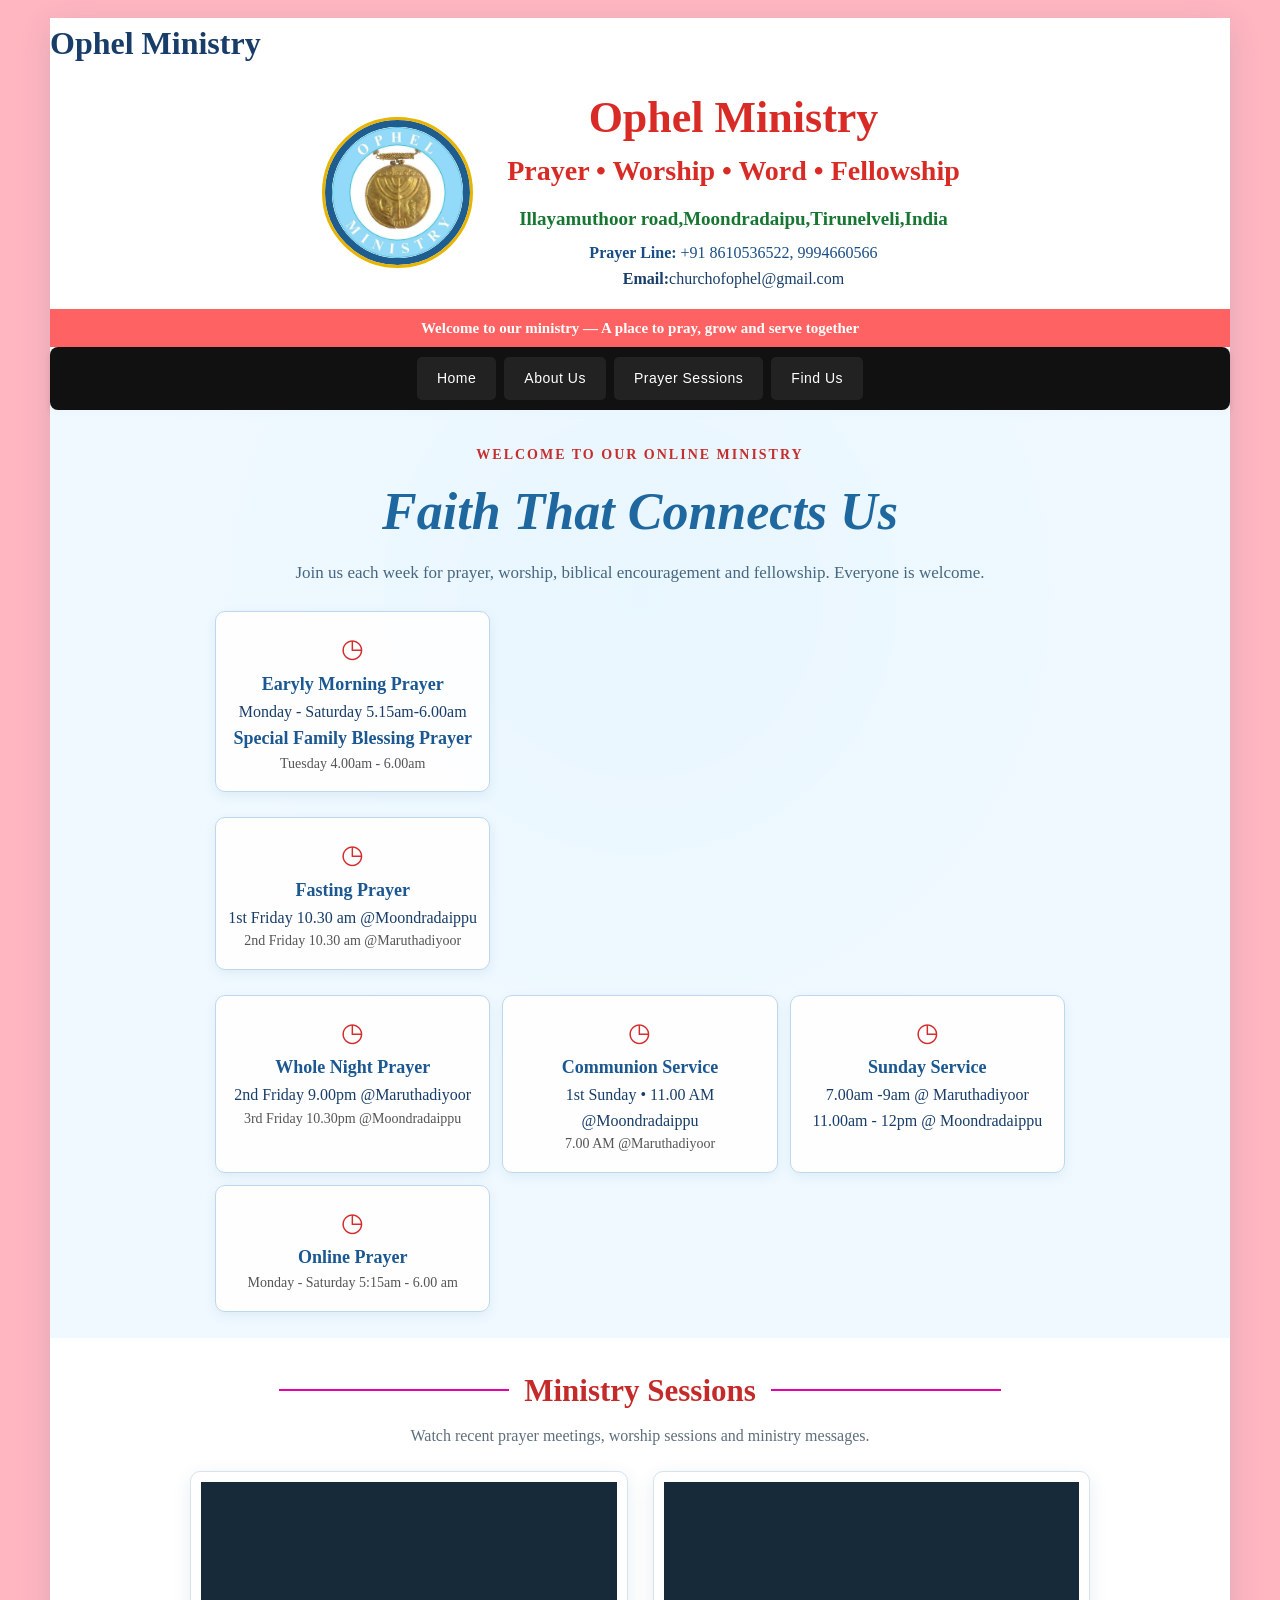
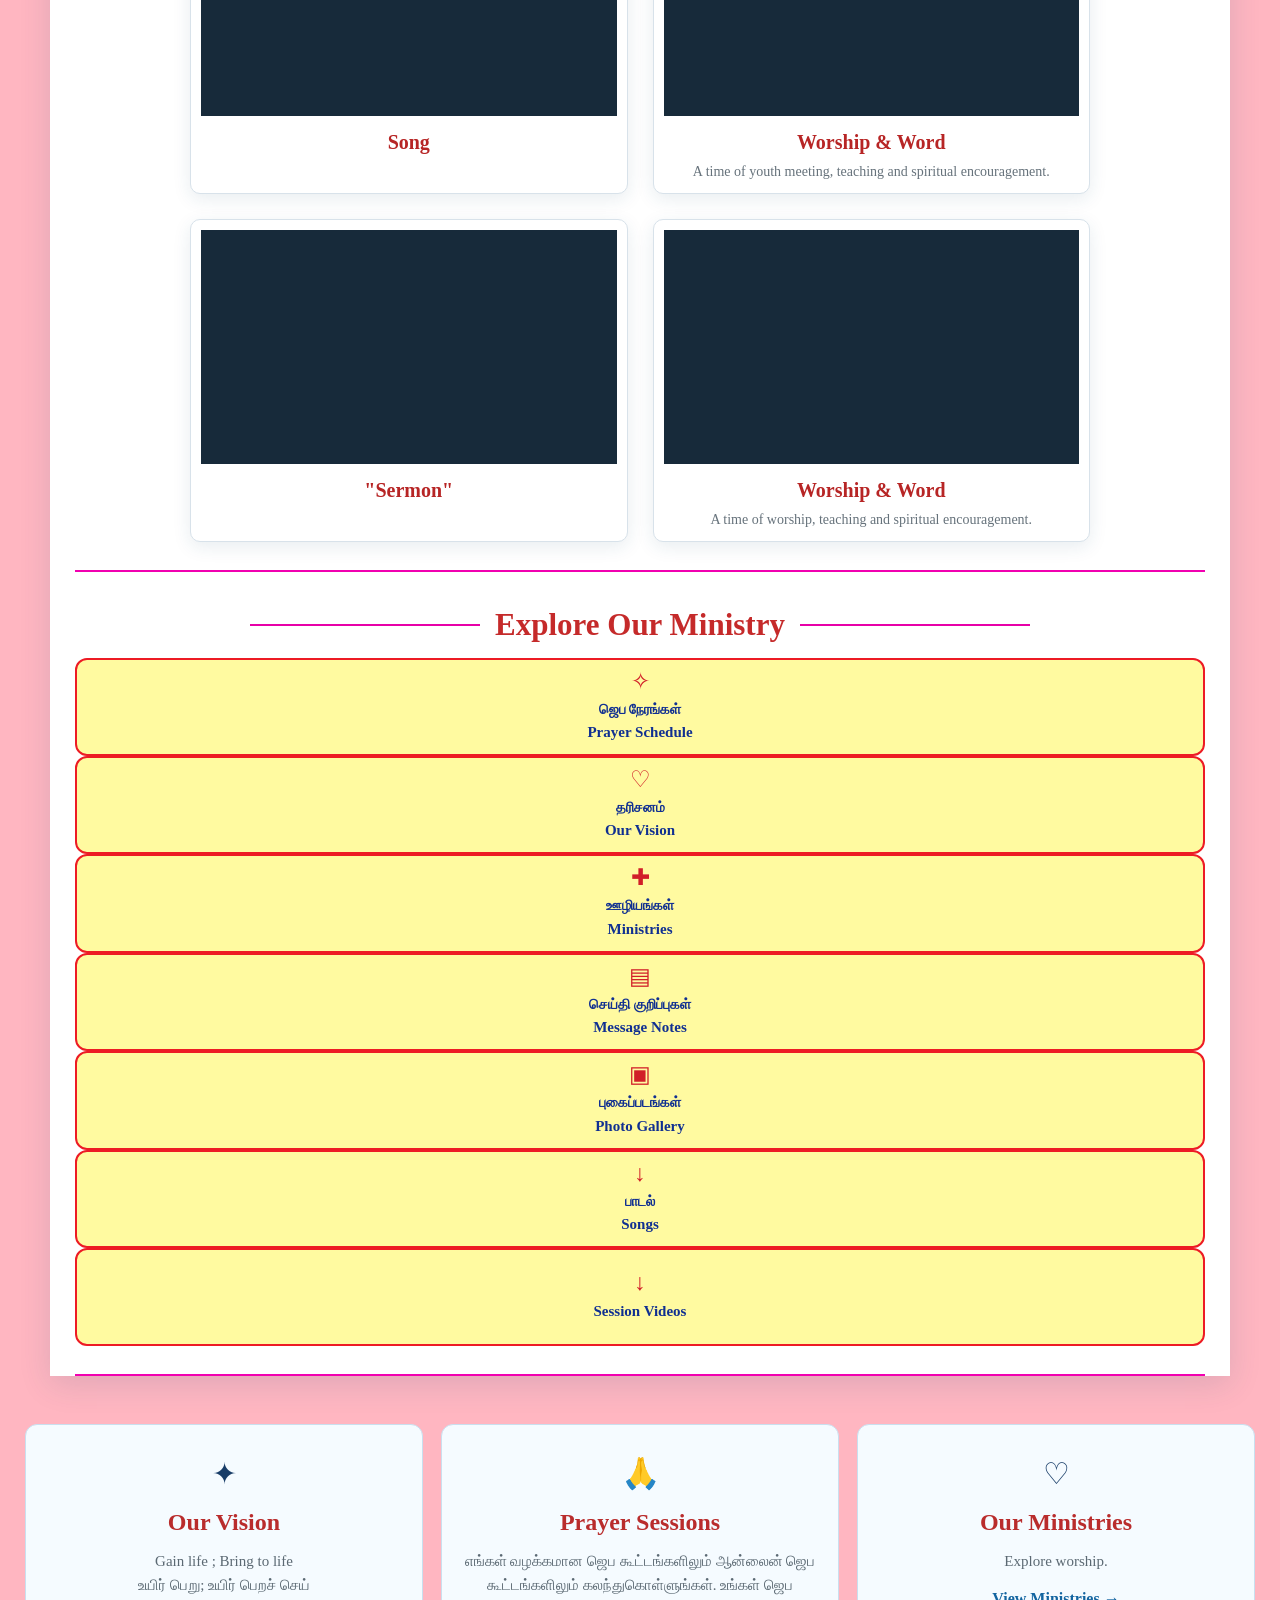
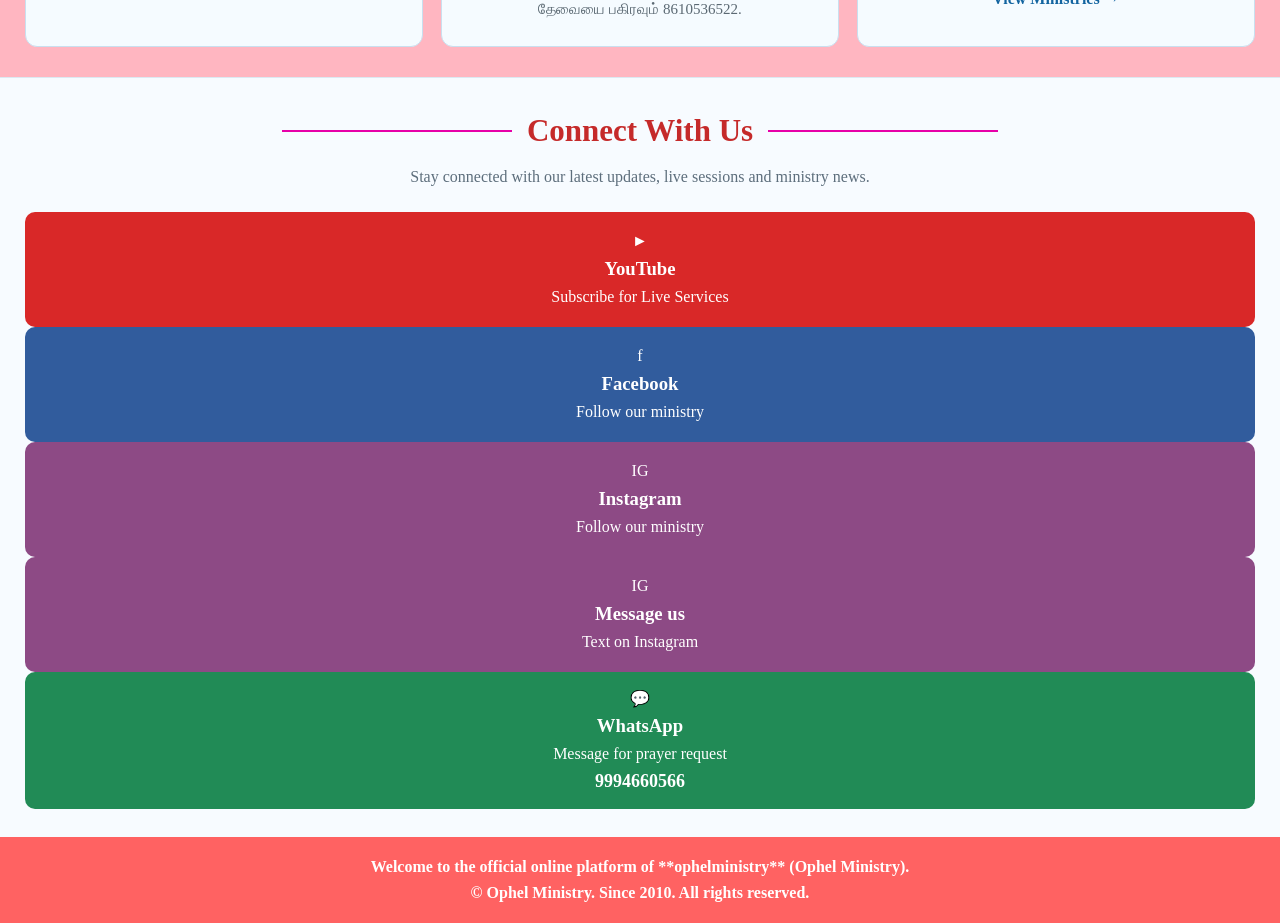
<file: index.html>
<!DOCTYPE html>
<html lang="en">
<!--  <head>
    <meta charset="UTF-8">
    <meta name="viewport" content="width=device-width, initial-scale=1.0">
    
    <!-- 1. The Search Title: Put your exact keywords here -->
    <title>Ophel Ministry </title>
    <title>Ophel Ministry | Prayer, Worship </title>
<meta name="description" content="Ophel Ministry is a Christian ministry in Tamil Nadu, India, offering weekly prayer gatherings, worship sessions, youth meetings and spiritual encouragement messages.">

<!-- Profile icon (favicon) -->

<link rel="icon" type="image/jpeg" href="logo.jpg">

<!-- When your link is shared on WhatsApp, Facebook, etc. -->
<meta property="og:title" content="Ophel Ministry">
<meta property="og:description" content="Weekly prayer, worship, youth meetings and encouragement messages.">
<meta property="og:image" content="https://ophel-ministry.com/logo.jpg">
<meta property="og:url" content="https://ophel-ministry.com">
<meta property="og:type" content="website">

<!-- Helps Google know exactly who you are -->
<script type="application/ld+json">
{
  "@context": "https://schema.org",
  "@type": "Organization",
  "name": "Ophel Ministry",
  "url": "https://ophel-ministry.com",
  "logo": "https://ophel-ministry.com/favicon-192.png",
  "sameAs": [
    "https://www.facebook.com/share/19MY8LEw22/",
    "https://www.instagram.com/YOUR_INSTAGRAM_USERNAME/"
  ]
}
</script>
    <!-- 2. The Description: Write out your keywords naturally for Google to read -->
  <!--  <meta name="description" content="Welcome to Ophel Ministry (ophelministry). Join our live prayer sessions, worship, and fellowship online or at Moondradaippu and Maruthadiyoor.">
    
    <!-- 3. The Target Keywords: Include all common search variations -->
   <!-- <meta name="keywords" content="ophelministry, ophel ministry, ophel-ministry, ophel church, moondradaippu prayer, maruthadiyoor church">
    
    <!-- Keep your original Google verification tag right here -->
    <!--<meta name="google-site-verification" content="kRrOA31pUxFtUrR9cibhkzBXQK8uBaLMUB5Ua1nHGP4" />

  <link rel="stylesheet" href="style.css">
</head>-->
<head>
    <meta charset="UTF-8">
    <meta name="viewport" content="width=device-width, initial-scale=1.0">
    
    <!-- THE MOST IMPORTANT TAGS FOR NAME SEARCH -->
    <title>Ophel Ministry | Gain life; Bring to life</title>
    <meta name="description" content="Welcome to Ophel Ministry website. Join our weekly prayer gatherings, worship sessions, youth meetings, and spiritual encouragement messages.">
    <meta name="keywords" content="ophelministry, ophel ministry, ophel-ministry, prayer sessions, worship, ministry website">
     <meta name="google-site-verification" content="kRrOA31pUxFtUrR9cibhkzBXQK8uBaLMUB5Ua1nHGP4" />
    <link rel="stylesheet" href="style.css">
</head>

<body>
  <div class="site">
<h1>Ophel Ministry</h1>

    <!-- HEADER -->
    <header class="header">
      <div class="brand-area">
     <div class="logo-wrap">
<a href="index.html">
    <img src="logo.jpg" alt="Ophel Ministry Logo" class="logo-img">
  </a>
</div>



        <div class="church-info">
          <h1>Ophel Ministry</h1>
          <h2>Prayer • Worship • Word • Fellowship</h2>
          <p class="address">Illayamuthoor road,Moondradaipu,Tirunelveli,India</p>
          <p class="contact">
            <strong>Prayer Line:</strong> +91 8610536522, 9994660566
            <p><strong>Email:</strong>churchofophel@gmail.com
          </p>
        </div>
      </div>

      <div class="welcome-bar">
        Welcome to our ministry — A place to pray, grow and serve together
      </div>
    </header>

    <!-- HERO -->
    <main>
      <nav style="display: flex; justify-content: center; align-items: center; background-color: #111; padding: 10px 0; border-radius: 8px; font-family: 'Segoe UI', Arial, sans-serif; box-shadow: 0 4px 6px rgba(0,0,0,0.1); flex-wrap: wrap; gap: 8px;">
    <a href="index.html" style="color: #fff; text-decoration: none; padding: 10px 20px; font-weight: 6px; border-radius: 5px; background-color: #222; transition: background 0.3s; font-size: 14px; letter-spacing: 0.5px;">Home</a>
    <a href="About.html" style="color: #fff; text-decoration: none; padding: 10px 20px; font-weight: 6px; border-radius: 5px; background-color: #222; transition: background 0.3s; font-size: 14px; letter-spacing: 0.5px;">About Us</a>
    <a href="prayer.html" style="color: #fff; text-decoration: none; padding: 10px 20px; font-weight: 6px; border-radius: 5px; background-color: #222; transition: background 0.3s; font-size: 14px; letter-spacing: 0.5px;">Prayer Sessions</a>
    <a href="Findus.html" style="color: #fff; text-decoration: none; padding: 10px 20px; font-weight: 6px; border-radius: 5px; background-color: #222; transition: background 0.3s; font-size: 14px; letter-spacing: 0.5px;">Find Us </a>
    
    
</nav>

      <section class="hero">
        <div class="hero-content">
          <p class="eyebrow">WELCOME TO OUR ONLINE MINISTRY</p>
          <h2>Faith That Connects Us</h2>
          <p>
            Join us each week for prayer, worship, biblical encouragement
            and fellowship. Everyone is welcome.
          </p>

          <div class="service-times" id="times">
            <div class="service-card">
              <span class="service-icon">◷</span>
              <strong>Earyly Morning Prayer</strong>
              <span>Monday - Saturday 5.15am-6.00am</span>
              <strong>Special Family Blessing Prayer</strong>
              <span>Tuesday 4.00am - 6.00am</span></div></div>
              <div class="service-times">
            <div class="service-card">
              <span class="service-icon">◷</span>
           <strong>Fasting Prayer</strong>
              <span>1st Friday 10.30 am @Moondradaippu</span>
              <span>2nd Friday 10.30 am @Maruthadiyoor</span></div></div>
            <div class="service-times">
            <div class="service-card">
              <span class="service-icon">◷</span>  
              <strong>Whole Night Prayer</strong><span>2nd Friday 9.00pm @Maruthadiyoor</span>
                <span>3rd Friday 10.30pm @Moondradaippu</span>
            </div>
            <div class="service-card">
              <span class="service-icon">◷</span>
              <strong>Communion Service </strong>
               <span>1st Sunday • 11.00  AM @Moondradaippu</span>
              <span> 7.00 AM @Maruthadiyoor</span>
            </div>
            <div class="service-card">
              <span class="service-icon">◷</span>
            <strong>Sunday Service </strong>
            <span>7.00am -9am @ Maruthadiyoor</span>
              <span>11.00am - 12pm @ Moondradaippu</span>
            <span class="service-icon"></span></div>

            <div class="service-card">
              <span class="service-icon">◷</span>
              <strong>Online Prayer</strong>
              <span>Monday - Saturday 5:15am - 6.00 am</span>
            </div>
          </div>
        </div>
      </section>

   <!--   
      <section class="feature-banner">
        <!-- Replace this box with your ministry banner/image -->
       <!-- <div class="banner-placeholder">
          <span>MINISTRY BANNER</span>
          <small>Licensed</small>
        </div>
      </section> 
    -->

   
<!-- VIDEO SECTION -->
<section class="section-block">
  <div class="section-heading">
    <span></span>
    <h2>Ministry Sessions</h2>
    <span></span>
  </div>

  <p class="section-intro">
    Watch recent prayer meetings, worship sessions and ministry messages.
  </p>

  <div class="video-grid">
        <article class="video-card">
      <div class="video-frame">
        <iframe width="560" height="315" src="https://www.youtube.com/embed/I3Rig-E8Qxo?si=de5Vy7xNCj0a4Quz" 
          title="YouTube video player" frameborder="0" allow="accelerometer; autoplay; clipboard-write; encrypted-media; gyroscope; picture-in-picture; web-share" 
          referrerpolicy="strict-origin-when-cross-origin"
          allowfullscreen>
    
          </iframe>
      </div>

     <h3>Song </h3>
        </article>
    <!-- VIDEO 1 (Placeholder) -->
  <!--  <article class="video-card">
      <div class="video-frame">
        <iframe
          src="https://www.youtube.com/embed/YOUR_VIDEO_ID_1"
          title="Latest Ministry Session"
          loading="lazy"
          allowfullscreen>
        </iframe>
      </div>
      <h3>Weekly Prayer Gathering</h3>
      <p>Watch the latest prayer and encouragement session.</p>
    </article>-->

    <!-- VIDEO 2 (YOUR SPECIFIC YOUTUBE VIDEO) -->
    <article class="video-card">
      <div class="video-frame">
        <iframe 
          src="https://www.youtube.com/embed/grsZUTeeQ48?si=Jx1pDRAHjArPvoT3"
          title="YouTube video player" 
          allow="accelerometer; autoplay; clipboard-write; encrypted-media; gyroscope; picture-in-picture; web-share" 
          referrerpolicy="strict-origin-when-cross-origin" 
          loading="lazy"
          allowfullscreen>
        </iframe>
      </div>
      <h3>Worship &amp; Word</h3>
      <p>A time of youth meeting, teaching and spiritual encouragement.</p>
    </article>
    <article class="video-card">
      <div class="video-frame">
        <iframe width="560" height="315" src="https://www.youtube.com/embed/RNi7v7Rjk0A?si=PXgkWeDAUR2raLsn" 
          title="YouTube video player" frameborder="0" allow="accelerometer; autoplay; clipboard-write; encrypted-media; gyroscope; picture-in-picture; web-share" 
          referrerpolicy="strict-origin-when-cross-origin" 
          allowfullscreen>
          
      </iframe>
      </div>
      <h3>"Sermon"</h3>
    </article>

    <!-- VIDEO 3 (Placeholder) -->
    <article class="video-card">
      <div class="video-frame">
        <iframe
          src="https://www.youtube.com/embed/YOUR_VIDEO_ID_2"
          title="Worship and Word Session"
          loading="lazy"
          allowfullscreen>
        </iframe>
      </div>
      <h3>Worship &amp; Word</h3>
      <p>A time of worship, teaching and spiritual encouragement.</p>
    </article>

  </div> <!-- End of video-grid -->
</section>


      <!-- QUICK LINKS -->
      <section class="quick-links-section">
        <div class="section-heading">
          <span></span>
          <h2>Explore Our Ministry</h2>
          <span></span>
        </div>

       <!-- <div class="quick-links">
          <a href="#messages" class="quick-link">
            <span class="link-icon">✦</span>
            <span class="tamil">வாராந்திர செய்திகள்</span>
            <strong>Weekly Messages</strong>
          </a>-->

          <a href="#times" class="quick-link">
            <span class="link-icon">✧</span>
            <span class="tamil">ஜெப நேரங்கள்</span>
            <strong>Prayer Schedule</strong>
          </a>

          <a href="#vision" class="quick-link">
            <span class="link-icon">♡</span>
            <span class="tamil">தரிசனம்</span>
            <strong>Our Vision</strong>
          </a>

          <a href="#ministries" class="quick-link">
            <span class="link-icon">✚</span>
            <span class="tamil">ஊழியங்கள்</span>
            <strong>Ministries</strong>
          </a>

          <!--<a href="#testimonies" class="quick-link">
            <span class="link-icon">★</span>
            <span class="tamil">சாட்சிகள்</span>
            <strong>Testimonies</strong>
          </a>-->

          <a href="notes.html" class="quick-link">
            <span class="link-icon">▤</span>
            <span class="tamil">செய்தி குறிப்புகள்</span>
            <strong>Message Notes</strong>
          </a>

          <!--<a href="#outreach" class="quick-link">
            <span class="link-icon">◉</span>
            <span class="tamil">வெளிச்சேவை</span>
            <strong>Outreach</strong>
          </a>-->

          <a href="#gallery" class="quick-link">
            <span class="link-icon">▣</span>
            <span class="tamil">புகைப்படங்கள்</span>
            <strong>Photo Gallery</strong>
          </a>

          <a href="songs.html" class="quick-link">
            <span class="link-icon">↓</span>
            <span class="tamil">பாடல்</span>
            <strong>Songs </strong>
          </a>

          <a href="videos.html" class="quick-link">
            <span class="link-icon">↓</span>
            <span class="tamil"></span>
            <strong>Session Videos</strong>
          </a>
        </div>
      </section>

      <!-- INFORMATION CARDS -->
      <section class="info-grid">

        <article id="vision" class="info-card">
          <div class="info-icon">✦</div>
          <h2>Our Vision</h2>
          <p>
            Gain life ;
Bring to life
          </p>
          <p>உயிர் பெறு; உயிர் பெறச் செய் </p>
          <!--<a href="#contact">Learn More →</a>-->
        </article>

        <article id="prayer" class="info-card">
          <div class="info-icon">🙏</div>
          <h2>Prayer Sessions</h2>
          <p>
            எங்கள் வழக்கமான ஜெப கூட்டங்களிலும் ஆன்லைன் ஜெப கூட்டங்களிலும் கலந்துகொள்ளுங்கள். உங்கள் ஜெப தேவையை பகிரவும் 8610536522.
          </p>
         <!-- <a href="#contact">Send Prayer Request →</a>-->
        </article>

        <article id="ministries" class="info-card">
          <div class="info-icon">♡</div>
          <h2>Our Ministries</h2>
          <p>
            Explore worship.
          </p>
          <a href="#contact">View Ministries →</a>
        </article>

      </section>

      <!-- SOCIAL MEDIA -->
      <section class="social-section" id="contact">
        <div class="section-heading">
          <span></span>
          <h2>Connect With Us</h2>
          <span></span>
        </div>

        <p class="section-intro">
          Stay connected with our latest updates, live sessions and ministry news.
        </p>

       


  
        <!-- Gmail Button Block -->
<!--<div class="social-links">
 <!--  <tr>
  <td align="center" bgcolor="#EA4335" style="border-radius: 8px; padding: 12px 15px;">
    CHANGE YOUR EMAIL HERE inside the href="mailto:..." -->
   <!-- <a href="ophelministry@://gmail.com" target="_blank" rel="noopener"  class="social gmail" >
     <span></span>
      <strong>Gmail</strong>
      <small>Connect with our id: ophelminsitry@gmail.com</small> 
      -->
          <!-- Email Envelope Symbol -->
          
       <!--  <div style="display: flex; flex-direction: row; justify-content: center; align-items: center; gap: 20px; flex-wrap: wrap; margin: 20px auto; max-width: 10000px;">
     <div class="social-links">
     <a href="http://www.youtube.com/@ophelchurch5186/" target="_blank" rel="noopener" class="social youtube">
    <span>▶</span>
    <strong>YouTube</strong>
    <small>Subscribe for Live Services</small>
  </a>
</div>
            <div class="social-links">
          <a href="https://www.facebook.com/share/19MY8LEw22/" target="_blank" rel="noopener" class="social facebook">
            <span>f</span>
            <strong>Facebook</strong>
            <small>Follow our ministry</small>
          </a>
  </div>
            
  <div class="social-links">
          <a href="https://www.instagram.com/" target="_blank" rel="noopener" class="social instagram">
            <span>◎</span>
            <strong>Instagram</strong>
            <small>See our updates</small>
          </a>
  </div>
           <div class="socila-links">
           <a href="mailto:ophelministry@gmail.com" style="display: inline-flex; align-items: center; gap: 8px; background-color: #D14836; color: white; padding: 12px 25px; border-radius: 5px; text-decoration: none; font-weight: bold;">
    <i class="fa-solid fa-envelope"></i> Mail
</a>
           </div>

           <div class="social-links">
          <a href="https://wa.me/9994660566" target="_blank" rel="noopener" class="social whatsapp">
            <span>◉</span>
            <strong>WhatsApp</strong>
            <small>Message for prayer request with 9994660566</small>
          </a>
        </div>-->
           <!-- SOCIAL MEDIA SECTION -->
<section class="social-links-section">
  <div class="social-grid-container">

    <!-- YOUTUBE -->
    <a href="http://www.youtube.com/@ophelchurch5186/" target="_blank" rel="noopener" class="social youtube"> 
      <div class="social-icon">&#9658;</div> <!-- Or replace with an SVG / FontAwesome icon -->
      <h3>YouTube</h3>
      <p>Subscribe for Live Services</p>
    </a>

    <!-- FACEBOOK -->
    <a href="https://www.facebook.com/share/19MY8LEw22/" target="_blank"  rel="noopener" class="social facebook">
      <div class="social-icon">f</div>
      <h3>Facebook</h3>
      <p>Follow our ministry</p>
    </a>

<!--  <!-- EMAIL -->
<!--<a href="mailto:ophelministry@gmail.com?subject=Hello%20Ophel%20Ministry&body=Hello%2C%20I%20would%20like%20to%20connect%20with%20you."
   class="social email">
  <div class="social-icon">✉</div>
  <h3>Email</h3>
  <p>Send us a message</p>-->


<!-- INSTAGRAM PROFILE -->
<a href="https://www.instagram.com/ophel_church/"
   target="_blank" rel="noopener"
   class="social instagram">
  <div class="social-icon">IG</div>
  <h3>Instagram</h3>
  <p>Follow our ministry</p>
</a>

<!-- INSTAGRAM DIRECT MESSAGE -->
<a href="https://ig.me/m/ophel_church"
   target="_blank" rel="noopener"
   class="social instagram">
  <div class="social-icon">IG</div>
  <h3>Message us</h3>
  <p>Text on Instagram</p>
</a>

    <!-- WHATSAPP -->
    <a href="https://wa.me/9994660566" target="_blank" rel="noopener" class="social whatsapp">
      <div class="social-icon">&#128172;</div>
      <h3>WhatsApp</h3>
      <p>Message for prayer request<br><strong>9994660566</strong></p>
    </a>

  </div>
</section>

    <!-- Paste your Facebook button code here -->
    <!-- Paste your Instagram button code here -->
    <!-- Paste your WhatsApp button code here -->
</div>

   
    </a>
 

      </section>
      
        

    </main>
<footer class="footer">
    <p>Welcome to the official online platform of **ophelministry** (Ophel Ministry).</p>
    <p>&copy; Ophel Ministry. Since 2010. All rights reserved.</p>
</footer>

  </div>
</body>
</html>
</file>
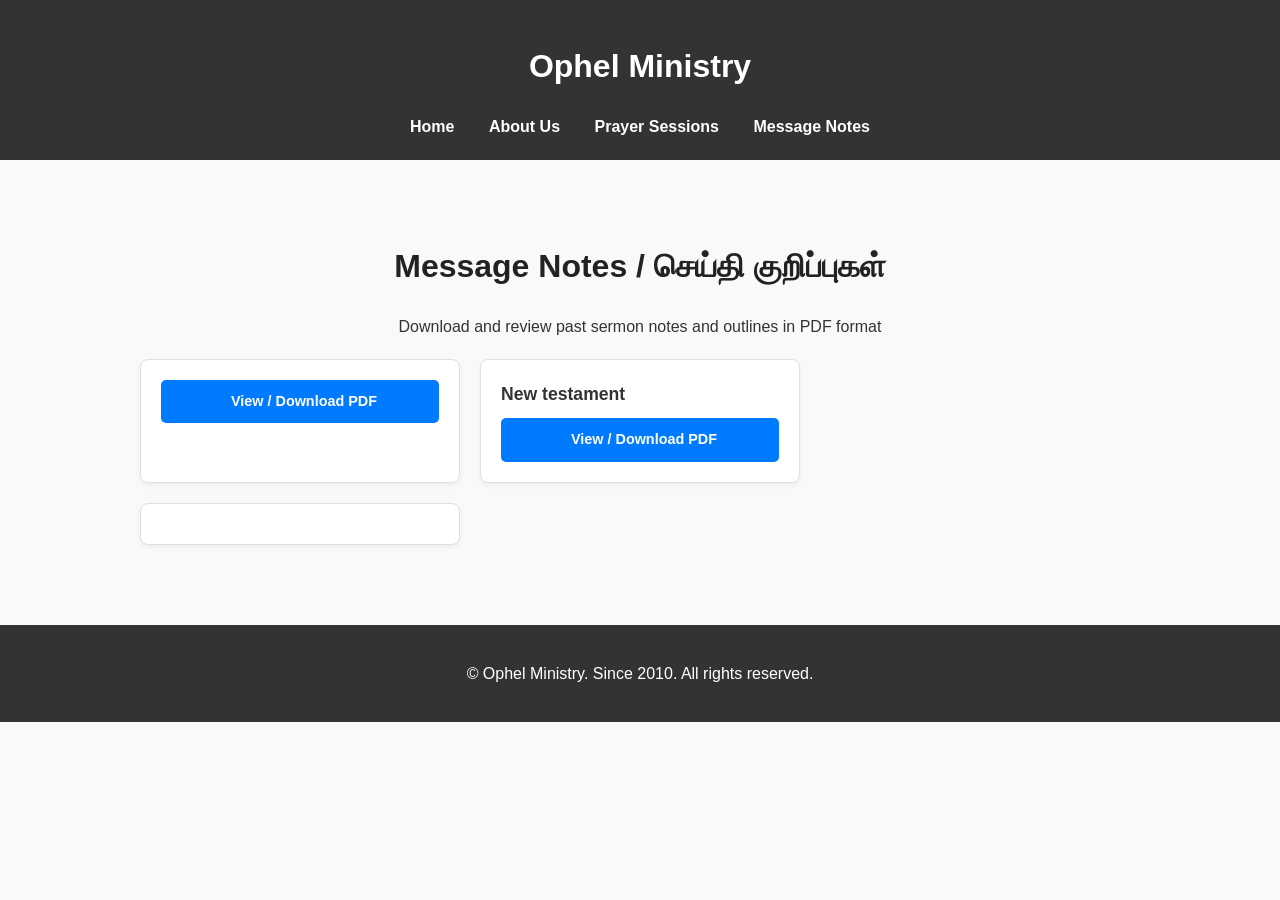
<file: notes.html>
<!DOCTYPE html>
<html lang="en">
<head>
    <meta charset="UTF-8">
    <meta name="viewport" content="width=device-width, initial-scale=1.0">
    <title>Message Notes - Ophel Ministry</title>
    <style>
        body { font-family: 'Segoe UI', Arial, sans-serif; line-height: 1.6; margin: 0; padding: 0; color: #333; background: #f8f9fa; }
        header { background: #333; color: #fff; padding: 20px; text-align: center; }
        nav a { color: #fff; margin: 0 15px; text-decoration: none; font-weight: bold; }
        .container { max-width: 1000px; margin: 40px auto; padding: 20px; }
        h2 { color: #111; border-bottom: 2px solid #ddd; padding-bottom: 10px; margin-top: 40px; }
        .year-title { display: flex; align-items: center; gap: 10px; background: #222; color: #fff; padding: 10px 20px; border-radius: 6px; }
        .notes-grid { display: grid; grid-template-columns: repeat(auto-fill, minmax(280px, 1fr)); gap: 20px; margin-top: 20px; }
        .note-card { background: #fff; border: 1px solid #e0e0e0; padding: 20px; border-radius: 8px; box-shadow: 0 2px 5px rgba(0,0,0,0.05); display: flex; flex-direction: column; justify-content: space-between; }
        .note-date { font-size: 0.85em; color: #e67e22; font-weight: bold; margin-bottom: 5px; }
        .note-title { font-size: 1.1em; font-weight: bold; color: #333; margin: 0 0 10px 0; }
        .tamil-title { font-family: sans-serif; font-size: 0.95em; color: #666; font-style: italic; margin-bottom: 15px; }
        .download-btn { display: inline-flex; align-items: center; justify-content: center; gap: 8px; background: #007bff; color: white; padding: 10px; text-decoration: none; border-radius: 5px; font-weight: bold; font-size: 0.9em; text-align: center; transition: background 0.2s; }
        .download-btn:hover { background: #0056b3; }
        footer { text-align: center; padding: 20px; background: #333; color: #fff; margin-top: 60px; }
    </style>
    <!-- Load Font Awesome Icons for the PDF button -->
    <link rel="stylesheet" href="https://cloudflare.com">
</head>
<body>

    <header>
        <h1>Ophel Ministry</h1>
        <nav>
            <a href="index.html">Home</a>
            <a href="about.html">About Us</a>
            <a href="prayer.html">Prayer Sessions</a>
            <a href="notes.html">Message Notes</a>
        </nav>
    </header>

    <div class="container">
        <center>
            <h1 style="color:#222;">Message Notes  / செய்தி குறிப்புகள்</h1>
            <p>Download and review past sermon notes and outlines in PDF format</p>
        </center>

        <!-- ================= YEAR 2026 ================= -->
        <div class="notes-grid">
            
            <!-- Note Item 1 -->
            <div class="note-card">

                <!-- Replace 'pdfs/faith-2026.pdf' with your actual uploaded file path later -->
                <a href="notes1.pdf" target="_blank" class="download-btn">
                    <i class="fa-solid fa-file-pdf"></i> View / Download PDF
                </a>
            </div>

            <!-- Note Item 2 -->
            <div class="note-card">
                <div>
                    <div class="note-title">New testament</div>
                    
                </div>
                <a href="pdfs/prayer-power.pdf" target="_blank" class="download-btn">
                    <i class="fa-solid fa-file-pdf"></i> View / Download PDF
                </a>
            </div>

        </div>

        <!-- ================= YEAR 2025 ================= -->
       <!-- <h2 class="year-title"><i class="fa-solid fa-calendar-days"></i> Year 2025</h2>-->
        <div class="notes-grid">
            
          <!--  <!-- Note Item 3 -->
            <div class="note-card">
               <!-- <div>
                    <div class="note-date">December 25, 2025</div>
                    <div class="note-title">Christmas Divine Blessing</div>
                    <div class="tamil-title">கிறிஸ்துமஸ் தெய்வீக ஆசீர்வாதம்</div>
               --> </div>
                <!--<a href="pdfs/christmas-2025.pdf" target="_blank" class="download-btn">
                    <i class="fa-solid fa-file-pdf"></i> View / Download PDF
                </a>
            </div> -->

        </div>
        
    </div>

    <footer>
        <p>&copy; Ophel Ministry. Since 2010. All rights reserved.</p>
    </footer>

</body>
</html>
</file>
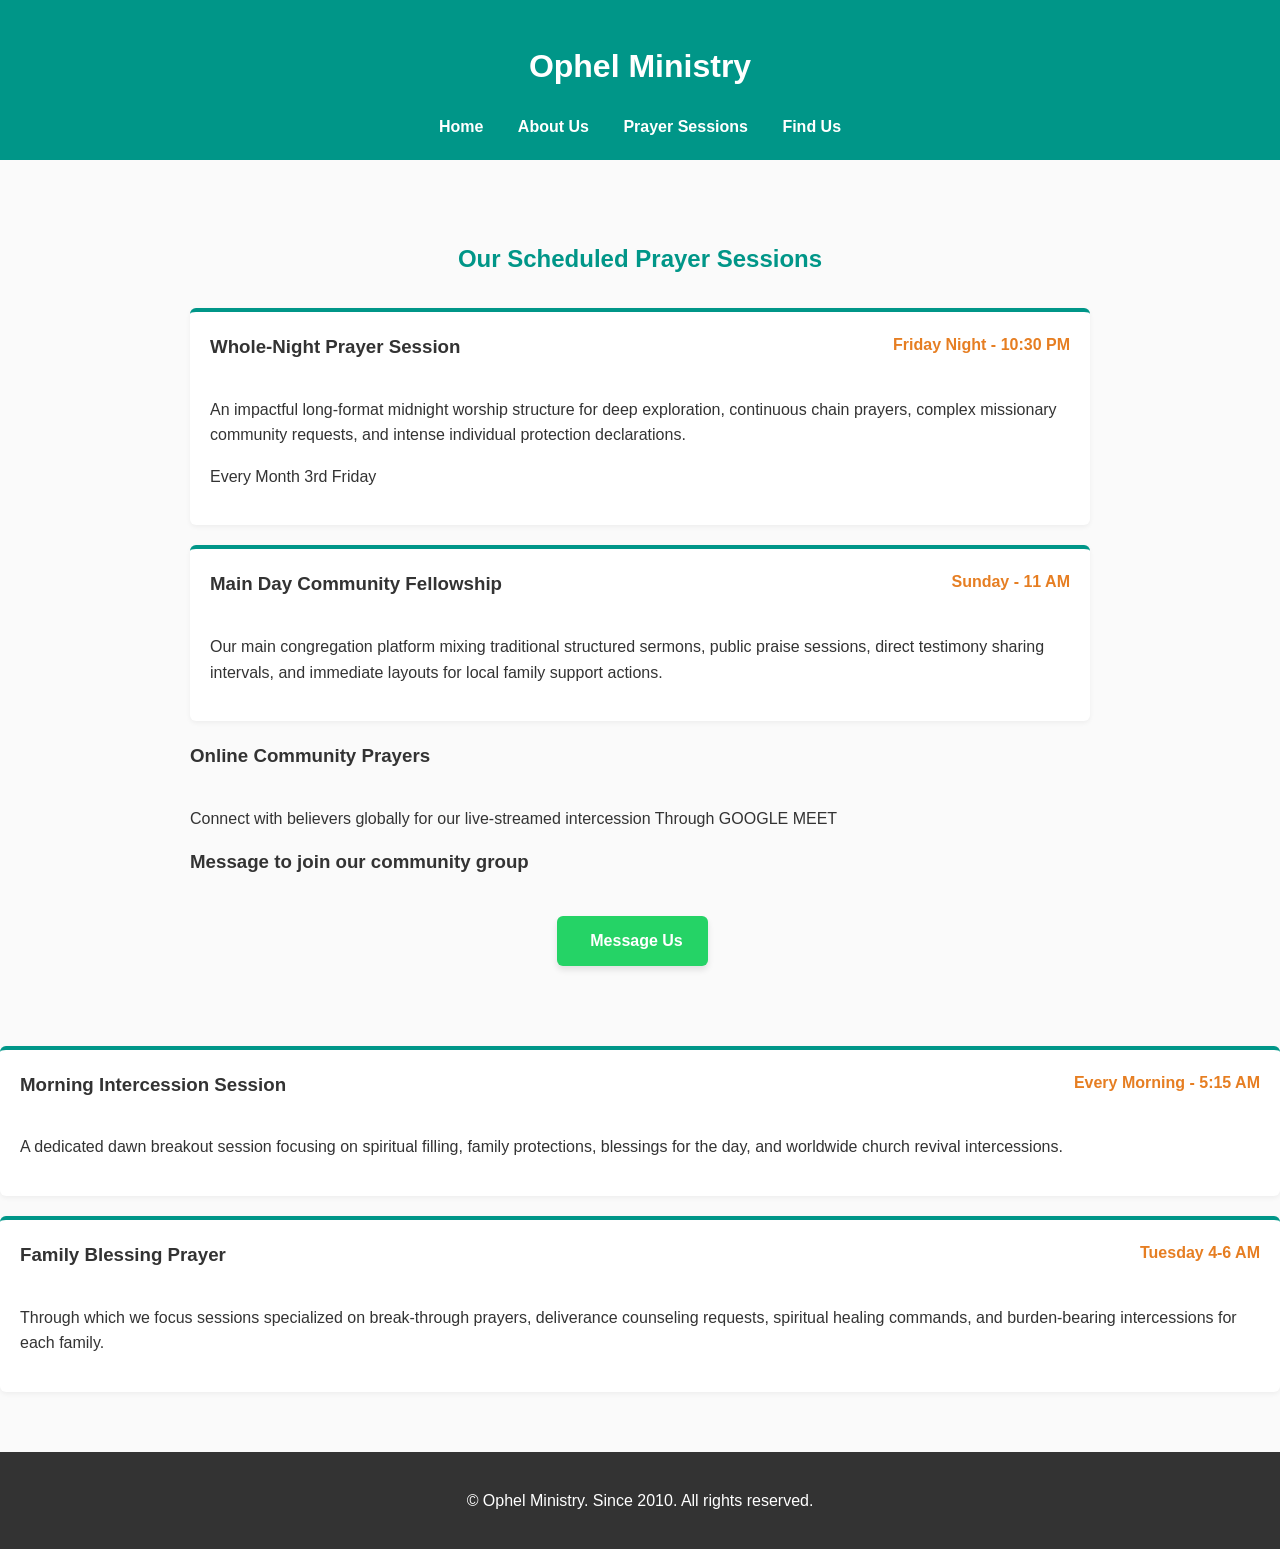
<file: prayer.html>
<!DOCTYPE html>
<html lang="en">
<head>
    <meta charset="UTF-8">
    <meta name="viewport" content="width=device-width, initial-scale=1.0">
    <title>Prayer Sessions - Ophel Ministry</title>
    <style>
        body { font-family: 'Segoe UI', Arial, sans-serif; line-height: 1.6; margin: 0; padding: 0; color: #333; background: #fafafa; }
        header { background: #009688; color: #fff; padding: 20px; text-align: center; }
        nav a { color: #fff; margin: 0 15px; text-decoration: none; font-weight: bold; }
        .container { max-width: 900px; margin: 40px auto; padding: 20px; }
        .session-title { text-align: center; color: #009688; margin-bottom: 30px; }
        .session-card { background: #fff; padding: 20px; margin-bottom: 20px; border-radius: 6px; box-shadow: 0 2px 5px rgba(0,0,0,0.05); border-top: 4px solid #009688; }
        .session-time { font-weight: bold; color: #e67e22; float: right; }
        h3 { margin-top: 0; color: #333; display: inline-block; }
        footer { text-align: center; padding: 20px; background: #333; color: #fff; margin-top: 60px; }
    </style>
</head>
<body>

    <header>
        <h1>Ophel Ministry</h1>
        <nav>
            <a href="index.html">Home</a>
            <a href="About.html">About Us</a>
            <a href="prayer.html">Prayer Sessions</a>
            <a href="Findus.html">Find Us</a>
        </nav>
    </header>

    <div class="container">
        <h2 class="session-title">Our Scheduled Prayer Sessions</h2>

      

        <div class="session-card">
            <span class="session-time">Friday Night - 10:30 PM </span>
            <h3>Whole-Night Prayer Session</h3>
            <p>An impactful long-format midnight worship structure for deep exploration, continuous chain prayers, complex missionary community requests, and intense individual protection declarations.</p>
        
        <p>Every Month 3rd Friday</p></div>

        <div class="session-card">
            <span class="session-time">Sunday - 11 AM</span>
            <h3>Main Day Community Fellowship</h3>
            <p>Our main congregation platform mixing traditional structured sermons, public praise sessions, direct testimony sharing intervals, and immediate layouts for local family support actions.</p>
        </div> 
      
     

<!-- Highlighted Separation Box for Online Prayers -->
<div class="prayer-highlight-box">
   <!-- <span class="online-tag">✨ Join Online</span>-->
    <h3>Online Community Prayers</h3>
    <p>Connect with believers globally for our live-streamed intercession Through GOOGLE MEET  </p>
    <h3>Message to join our community group </h3>
    <!-- Load Font Awesome Icons first if you haven't added it to your <head> yet -->
<link rel="stylesheet" href="https://cloudflare.com">

<!-- Container to keep buttons side-by-side horizontally -->
<div style="display: flex; flex-direction: row; justify-content: center; align-items: center; gap: 15px; flex-wrap: wrap; margin: 20px auto; max-width: 600px;">
    
    <!-- 1. Click to Message (WhatsApp Link) -->
   <!-- Updated code: Keeps your exact green button style but inserts the correct direct link -->
<a href="whatsapp://send?phone=918610536522&text=Hello%20Ophel%20Ministry" 
   target="_blank" 
   style="display: inline-flex; align-items: center; gap: 8px; background-color: #25D366; color: white; padding: 12px 25px; border-radius: 6px; text-decoration: none; font-weight: bold; box-shadow: 0 4px 6px rgba(0,0,0,0.1); font-family: sans-serif;">
    <i class="fa-brands fa-whatsapp" style="font-size: 1.2em;"></i> Message Us
</a>

    <!-- Embedded Icon -->
    <i class="fa-brands fa-whatsapp" style="font-size: 1.4em;"></i> 
    
</a>
</div>

    

</div>

</div>
        <div class="session-card">
    <span class="session-time">Every Morning - 5:15 AM</span>
    <h3>Morning Intercession Session</h3>
    <p>A dedicated dawn breakout session focusing on spiritual filling, family protections, blessings for the day, and worldwide church revival intercessions.</p>
</div>

<div class="session-card">
    <span class="session-time">Tuesday 4-6 AM</span>
    <h3>Family Blessing Prayer</h3>
    <p>Through which we focus sessions specialized on break-through prayers, deliverance counseling requests, spiritual healing commands, and burden-bearing intercessions for each family.</p>
</div>


    <footer>
        <p>&copy; Ophel Ministry. Since 2010. All rights reserved.</p>
    </footer>

</body>
</html>
</file>
<file: style.css>
/* =========================================
   OPHEL MINISTRY WEBSITE
   Responsive CSS
   ========================================= */

* {
  box-sizing: border-box;
  margin: 0;
  padding: 0;
}

html {
  scroll-behavior: smooth;
}

body {
  font-family: Georgia, "Times New Roman", serif;
  background:  #FFB6C1;
  color: #183d68;
  line-height: 1.6;
}

a {
  text-decoration: none;
}

.site {
  width: min(1180px, 96%);
  margin: 18px auto;
  background: #ffffff;
  box-shadow: 0 8px 30px rgba(25, 76, 120, 0.14);
}

/* ---------- HEADER ---------- */

.header {
  background: #fff;
}

.brand-area {
  display: flex;
  align-items: center;
  justify-content: center;
  gap: 32px;
  padding: 24px 30px 18px;
}

.logo-wrap {
  flex: 0 0 155px;
  display: flex;
  justify-content: center;
}

.logo-placeholder {
  width: 145px;
  height: 145px;
  border-radius: 50%;
  border: 7px solid #1f5d91;
  outline: 3px solid #e7b400;
  background: linear-gradient(145deg, #eaf7ff, #ffffff);
  display: flex;
  align-items: center;
  justify-content: center;
  text-align: center;
  color: #1f5d91;
  font-size: 21px;
  font-weight: bold;
  line-height: 1.1;
}
/* =========================================
   LOGO RESIZING AND SHAPING
   ========================================= */

.logo-img {
  width: 145px;
  height: 145px;
  border-radius: 50%;
  border: 7px solid #1f5d91;
  outline: 3px solid #e7b400;
  object-fit: cover;
  display: block;
}

/* Keeps it small and clean on mobile phones */
@media (max-width: 850px) {
  .logo-img {
    width: 115px;
    height: 115px;
    border-width: 5px;
  }
}


.church-info {
  text-align: center;
}

.church-info h1 {
  color: #d92b25;
  font-size: clamp(28px, 4vw, 44px);
  line-height: 1.15;
  margin-bottom: 5px;
}

.church-info h2 {
  color: #d92b25;
  font-size: clamp(19px, 2.4vw, 28px);
  margin-bottom: 10px;
}

.address {
  color: #167632;
  font-size: 19px;
  font-weight: bold;
}

.contact {
  color: #194d85;
  font-size: 16px;
  margin-top: 6px;
}

.separator {
  padding: 0 10px;
  color: #c22b2b;
}

.welcome-bar {
  background: #ff6262;
  color: white;
  text-align: center;
  font-weight: bold;
  padding: 7px 12px;
  font-size: 15px;
}

/* ---------- HERO ---------- */

.hero {
  background:
    linear-gradient(rgba(238, 248, 255, 0.90), rgba(238, 248, 255, 0.90)),
    radial-gradient(circle at 50% 20%, #b9e5ff, transparent 55%);
  padding: 34px 24px 26px;
  text-align: center;
}

.hero-content {
  max-width: 950px;
  margin: auto;
}

.eyebrow {
  color: #c62d2d;
  font-size: 14px;
  font-weight: bold;
  letter-spacing: 2px;
}

.hero h2 {
  color: #1e679f;
  font-size: clamp(32px, 5vw, 52px);
  font-style: italic;
  margin: 4px 0 6px;
}

.hero-content > p:not(.eyebrow) {
  max-width: 700px;
  margin: auto;
  color: #46677f;
  font-size: 17px;
}

.service-times {
  display: grid;
  grid-template-columns: repeat(3, 1fr);
  max-width: 850px;
  margin: 25px auto 0;
  gap: 12px;
}

.service-card {
  background: rgba(255, 255, 255, 0.92);
  border: 1px solid #bdd8ea;
  border-radius: 10px;
  padding: 16px 10px;
  box-shadow: 0 4px 12px rgba(34, 90, 130, 0.08);
}

.service-card span {
  display: block;
}

.service-card strong {
  display: block;
  color: #1b5790;
  font-size: 18px;
}

.service-card span:last-child {
  color: #555;
  font-size: 14px;
}

.service-icon {
  color: #d42b2b;
  font-size: 26px;
}

/* ---------- BANNER ---------- */

.feature-banner {
  padding: 0 25px 25px;
}

.banner-placeholder {
  min-height: 300px;
  border: 4px solid #c3d900;
  outline: 2px solid #d800d8;
  background:
    linear-gradient(135deg, #276b8d, #9bd0dd 48%, #e4c477);
  display: flex;
  flex-direction: column;
  align-items: center;
  justify-content: center;
  color: white;
  text-shadow: 1px 2px 5px rgba(0, 0, 0, 0.5);
}

.banner-placeholder span {
  font-size: clamp(30px, 5vw, 54px);
  font-weight: bold;
}

.banner-placeholder small {
  font-size: 16px;
  margin-top: 5px;
}

/* ---------- COMMON SECTIONS ---------- */

.section-block,
.quick-links-section,
.social-section {
  padding: 28px 25px;
}

.section-heading {
  display: flex;
  align-items: center;
  justify-content: center;
  gap: 15px;
  margin-bottom: 8px;
}

.section-heading span {
  height: 2px;
  background: #e700a8;
  flex: 1;
  max-width: 230px;
}

.section-heading h2 {
  color: #c52a2a;
  text-align: center;
  font-size: clamp(23px, 3vw, 31px);
}

.section-intro {
  text-align: center;
  color: #5d6e7c;
  margin-bottom: 22px;
}

/* ---------- VIDEOS ---------- */

.video-grid {
  display: grid;
  grid-template-columns: repeat(2, minmax(0, 1fr));
  gap: 25px;
  max-width: 900px;
  margin: auto;
}

.video-card {
  background: #fff;
  border: 1px solid #d8e2ea;
  border-radius: 10px;
  padding: 10px;
  box-shadow: 0 5px 18px rgba(28, 74, 105, 0.10);
}

.video-frame {
  aspect-ratio: 16 / 9;
  overflow: hidden;
  background: #172a3a;
}

.video-frame iframe {
  width: 100%;
  height: 100%;
  border: 0;
}

.video-card h3 {
  color: #b72525;
  text-align: center;
  margin: 10px 0 3px;
  font-size: 20px;
}

.video-card p {
  text-align: center;
  color: #66727b;
  font-size: 14px;
}

/* ---------- QUICK LINKS ---------- */

.quick-links-section {
  border-top: 2px solid #f100b0;
  border-bottom: 2px solid #f100b0;
  margin: 0 25px;
  padding-left: 0;
  padding-right: 0;
}

.quick-links {
  display: grid;
  grid-template-columns: repeat(4, 1fr);
  gap: 10px;
  max-width: 1000px;
  margin: 20px auto 0;
}

.quick-link {
  min-height: 98px;
  border: 2px solid #ed1b24;
  border-radius: 12px;
  background: #fffaa0;
  color: #102f91;
  display: flex;
  align-items: center;
  justify-content: center;
  flex-direction: column;
  text-align: center;
  padding: 10px 5px;
  transition: transform 0.2s ease, box-shadow 0.2s ease, background 0.2s ease;
}

.quick-link:hover {
  transform: translateY(-3px);
  background: #fffed0;
  box-shadow: 0 7px 15px rgba(0, 0, 0, 0.12);
}

.link-icon {
  font-size: 23px;
  color: #d11f28;
  line-height: 1;
  margin-bottom: 5px;
}

.quick-link .tamil {
  font-family: "Noto Sans Tamil", "Latha", sans-serif;
  font-weight: bold;
  font-size: 14px;
}

.quick-link strong {
  font-size: 15px;
}

/* ---------- INFO CARDS ---------- */

.info-grid {
  display: grid;
  grid-template-columns: repeat(3, 1fr);
  gap: 18px;
  padding: 30px 25px;
}

.info-card {
  background: #f5fbff;
  border: 1px solid #c9dfef;
  border-radius: 12px;
  text-align: center;
  padding: 25px 18px;
}

.info-icon {
  font-size: 30px;
  margin-bottom: 5px;
}

.info-card h2 {
  color: #b92c2c;
  margin-bottom: 8px;
}

.info-card p {
  color: #5b6973;
  font-size: 15px;
}

.info-card a {
  display: inline-block;
  margin-top: 13px;
  color: #1264a0;
  font-weight: bold;
}

/* ---------- SOCIAL ---------- */

.social-section {
  background: #f7fbff;
  border-top: 1px solid #dce9f2;
}

.social-links {
  display: grid;
  grid-template-columns: repeat(4, 1fr);
  gap: 14px;
  max-width: 900px;
  margin: auto;
}

.social {
  min-height: 115px;
  border-radius: 10px;
  color: white;
  display: flex;
  align-items: center;
  justify-content: center;
  flex-direction: column;
  text-align: center;
  padding: 14px;
  transition: transform 0.2s ease;
}

.social:hover {
  transform: translateY(-4px);
}

.social span {
  font-size: 29px;
  font-weight: bold;
  line-height: 1;
}

.social strong {
  font-size: 18px;
  margin-top: 6px;
}

.social small {
  font-size: 12px;
  opacity: 0.95;
}

.youtube {
  background: #d92828;
}

.facebook {
  background: #315c9d;
}

.instagram {
  background: #8d4a85;
}

.whatsapp {
  background: #218b56;
}

/* ---------- FOOTER ---------- */

.footer {
  background: #ff6262;
  color: white;
  text-align: center;
  padding: 17px 15px;
  font-weight: bold;
}

.footer .copyright {
  margin-top: 8px;
  font-size: 12px;
  font-weight: normal;
}

/* =========================================
   TABLET
   ========================================= */

@media (max-width: 850px) {

  .brand-area {
    gap: 18px;
  }

  .logo-wrap {
    flex-basis: 120px;
  }

  .logo-placeholder {
    width: 115px;
    height: 115px;
    font-size: 17px;
  }

  .quick-links {
    grid-template-columns: repeat(3, 1fr);
  }

  .social-links {
    grid-template-columns: repeat(2, 1fr);
  }

  .info-grid {
    grid-template-columns: 1fr;
  }
}

/* =========================================
   MOBILE
   ========================================= */

@media (max-width: 600px) {

  body {
    background: #ffffff;
  }

  .site {
    width: 100%;
    margin: 0;
    box-shadow: none;
  }

  .brand-area {
    flex-direction: column;
    padding: 22px 14px 15px;
  }

  .logo-wrap {
    flex-basis: auto;
  }

  .logo-placeholder {
    width: 110px;
    height: 110px;
  }

  .church-info h1 {
    font-size: 28px;
  }

  .church-info h2 {
    font-size: 18px;
  }

  .address,
  .contact {
    font-size: 14px;
  }

  .separator {
    display: none;
  }

  .contact strong:first-child::after {
    content: "";
  }

  .welcome-bar {
    font-size: 13px;
    padding: 8px 10px;
  }

  .hero {
    padding: 28px 15px 22px;
  }

  .hero h2 {
    font-size: 34px;
  }

  .hero-content > p:not(.eyebrow) {
    font-size: 15px;
  }

  .service-times {
    grid-template-columns: 1fr;
    max-width: 350px;
  }

  .feature-banner {
    padding: 0 14px 22px;
  }

  .banner-placeholder {
    min-height: 220px;
  }

  .section-block,
  .quick-links-section,
  .social-section {
    padding-left: 14px;
    padding-right: 14px;
  }

  .section-heading span {
    max-width: 50px;
  }

  .section-heading h2 {
    font-size: 22px;
  }

  .video-grid {
    grid-template-columns: 1fr;
  }

  .quick-links-section {
    margin: 0 14px;
  }

  .quick-links {
    grid-template-columns: repeat(2, 1fr);
    gap: 8px;
  }

  .quick-link {
    min-height: 90px;
  }

  .quick-link .tamil {
    font-size: 12px;
  }

  .quick-link strong {
    font-size: 13px;
  }

  .info-grid {
    padding: 22px 14px;
  }

  .social-links {
    grid-template-columns: 1fr 1fr;
  }

  .footer {
    font-size: 14px;
  }
}

@media (max-width: 360px) {

  .quick-links,
  .social-links {
    grid-template-columns: 1fr;
  }

  .banner-placeholder {
    min-height: 180px;
  }
}
</file>
